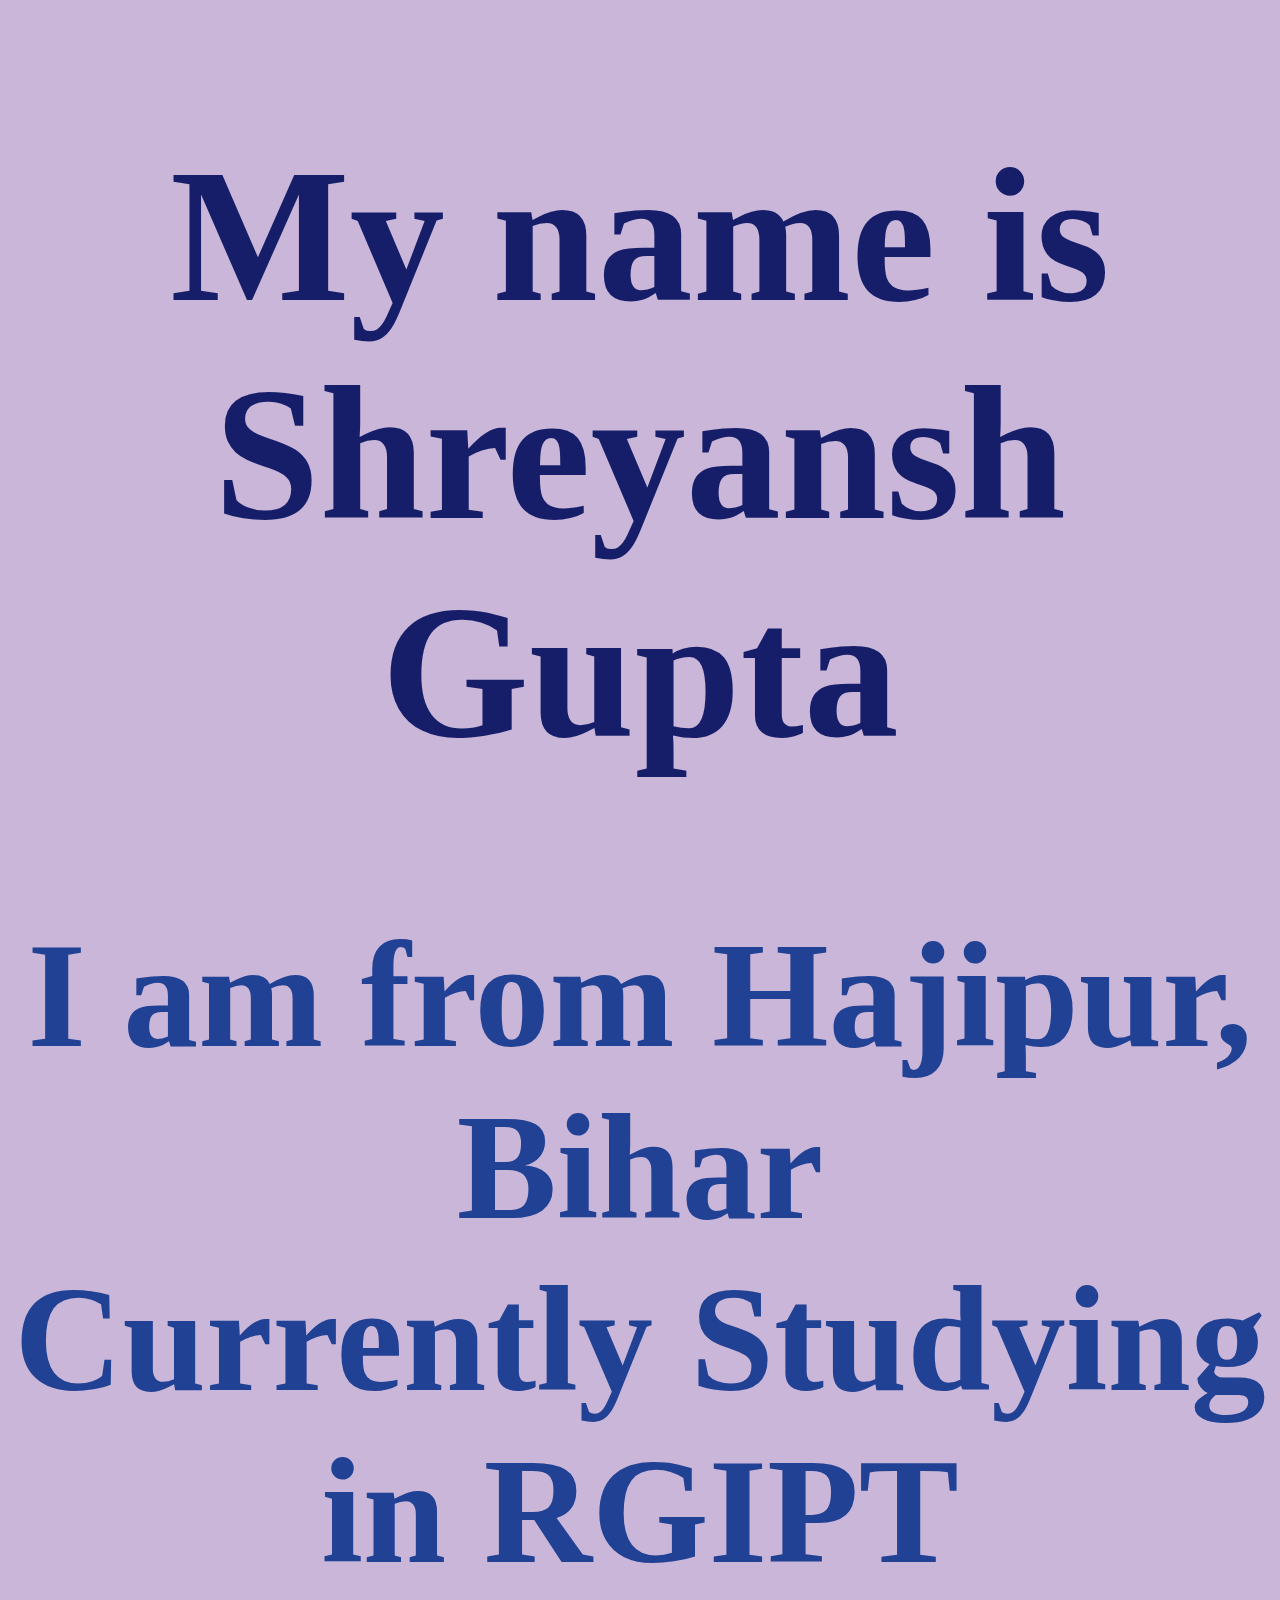
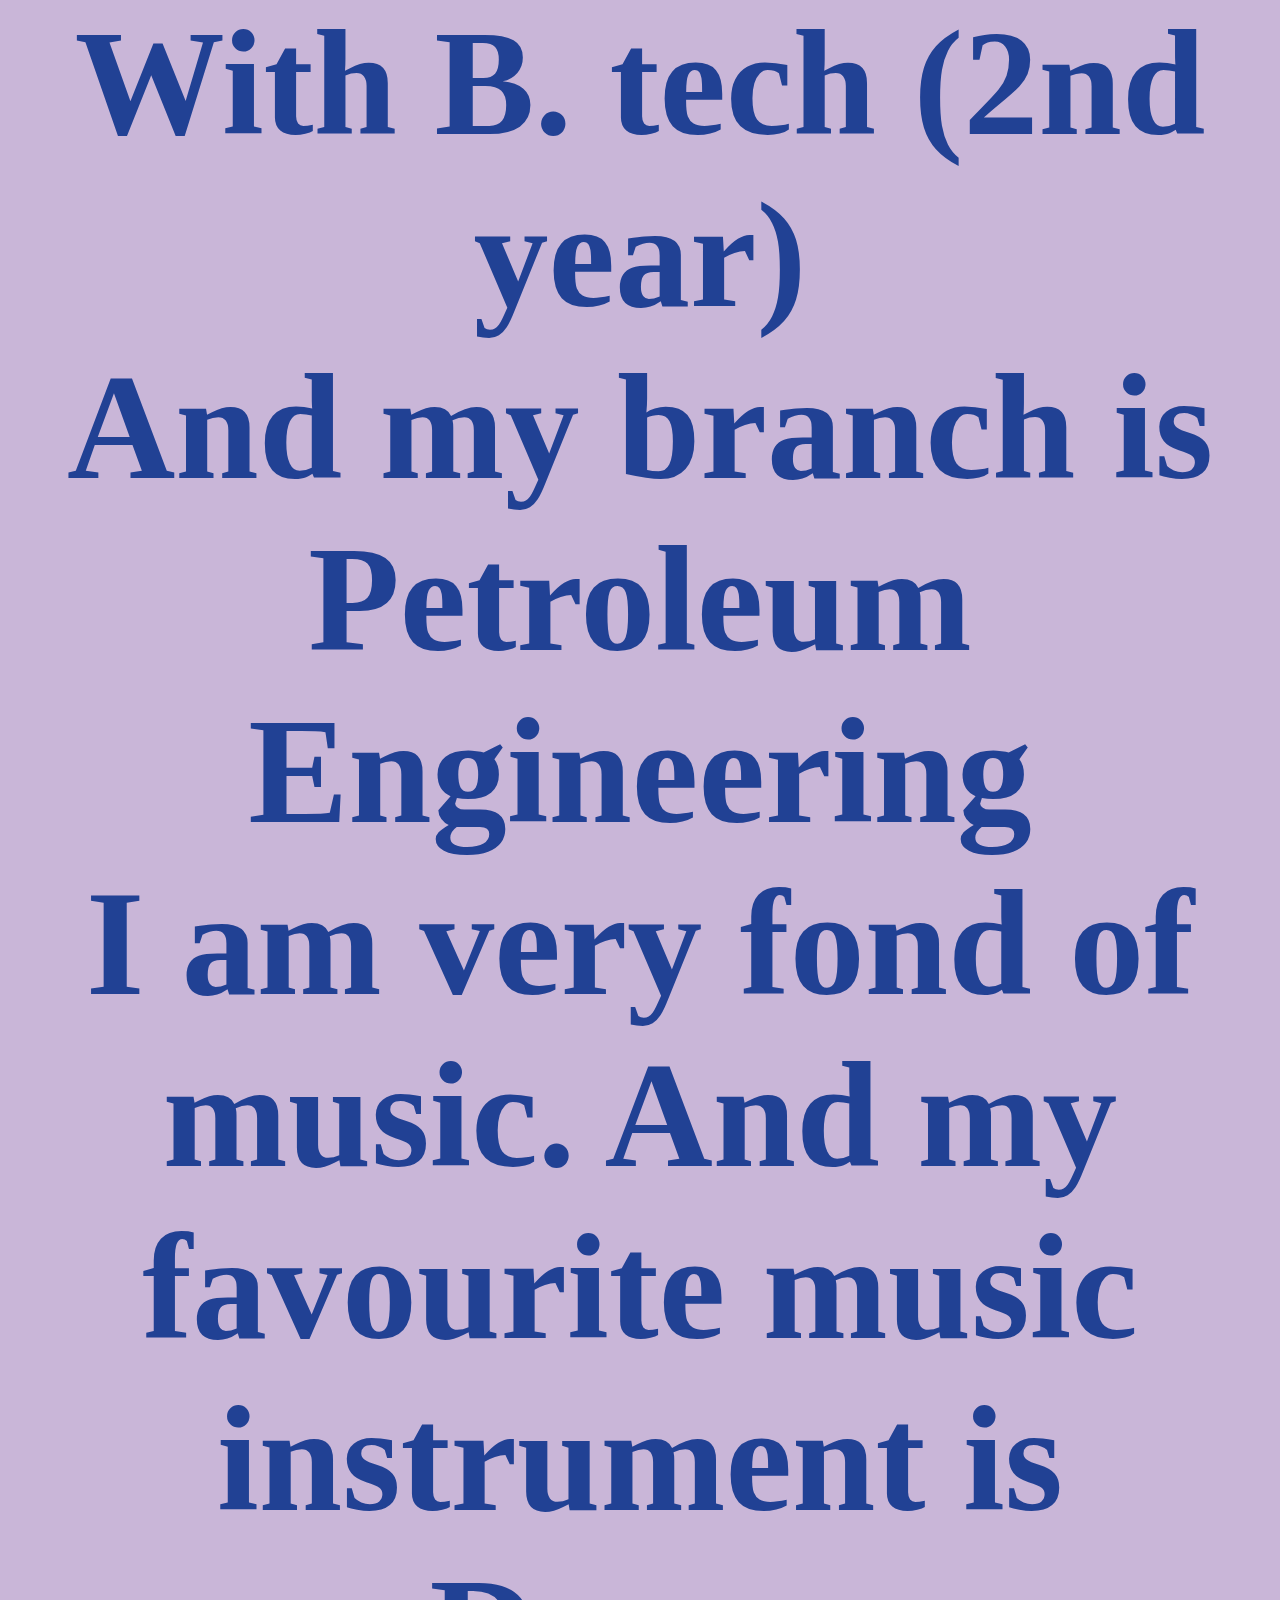
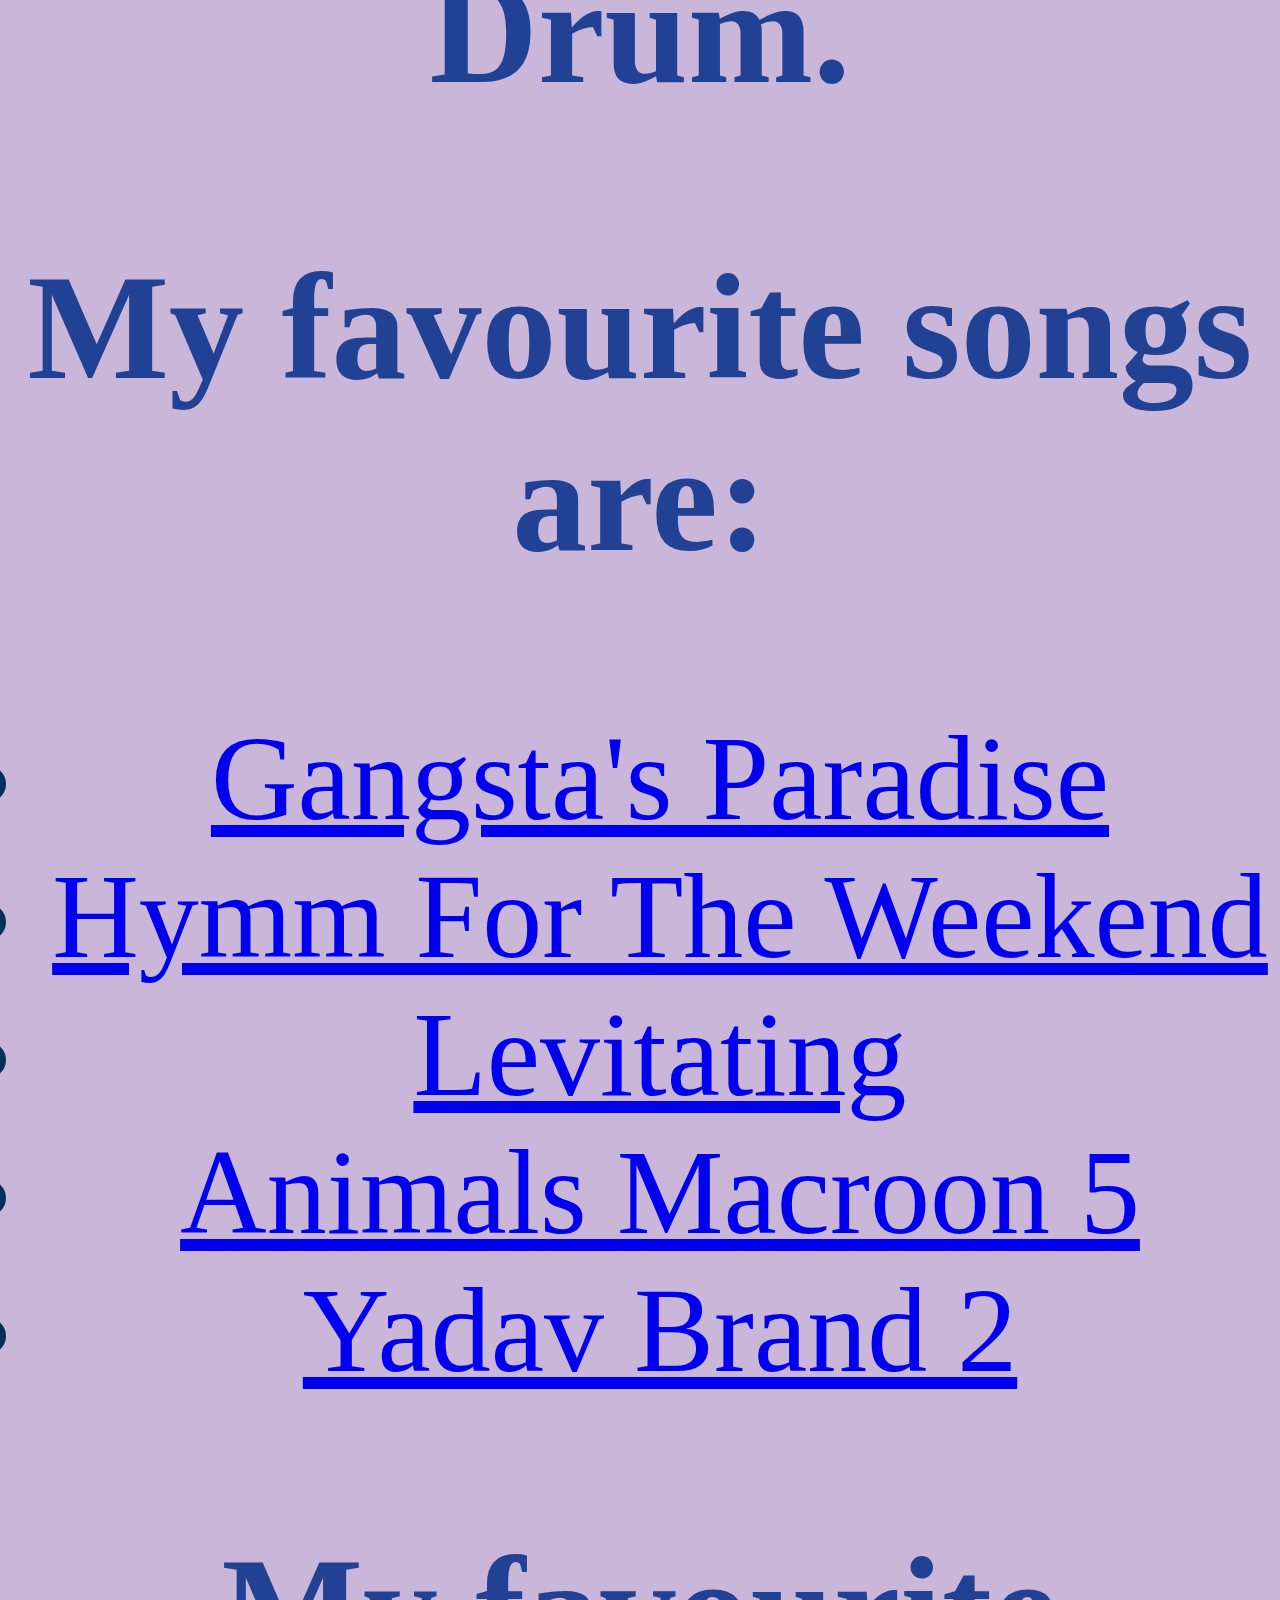
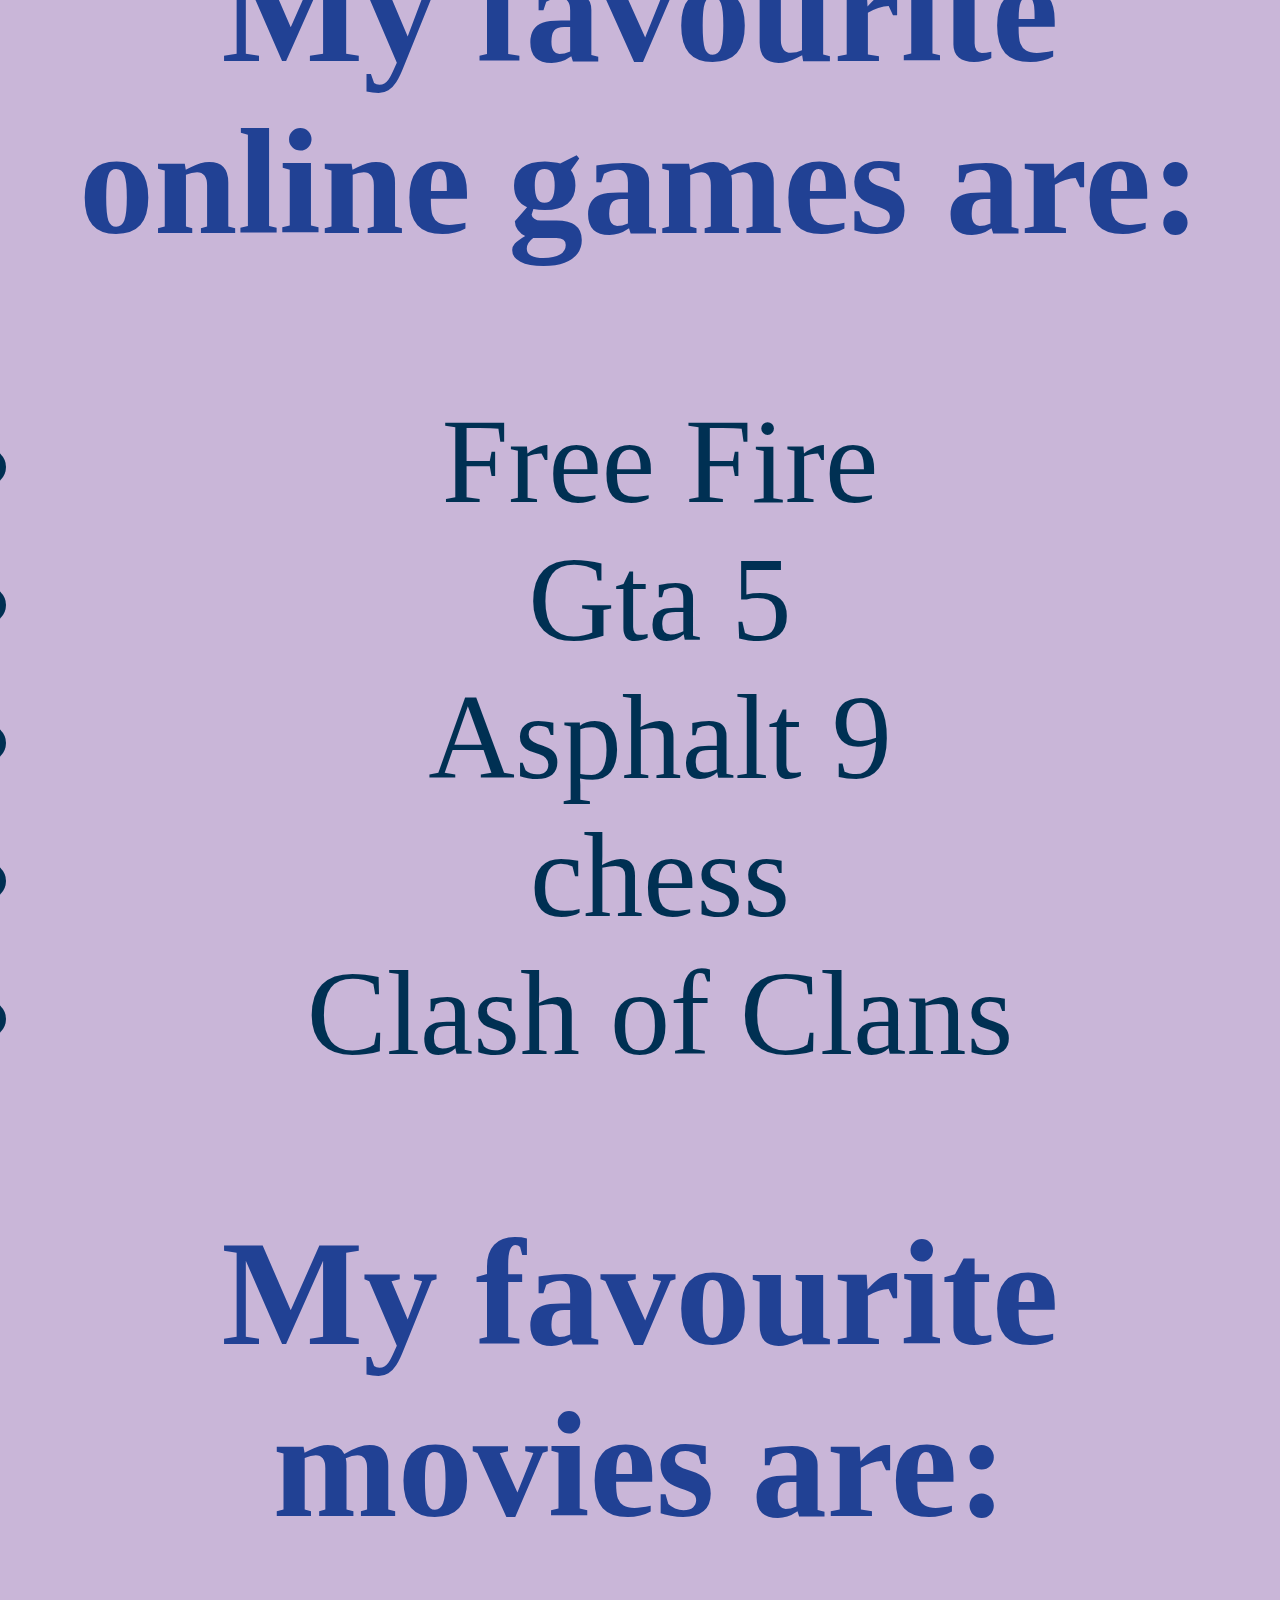
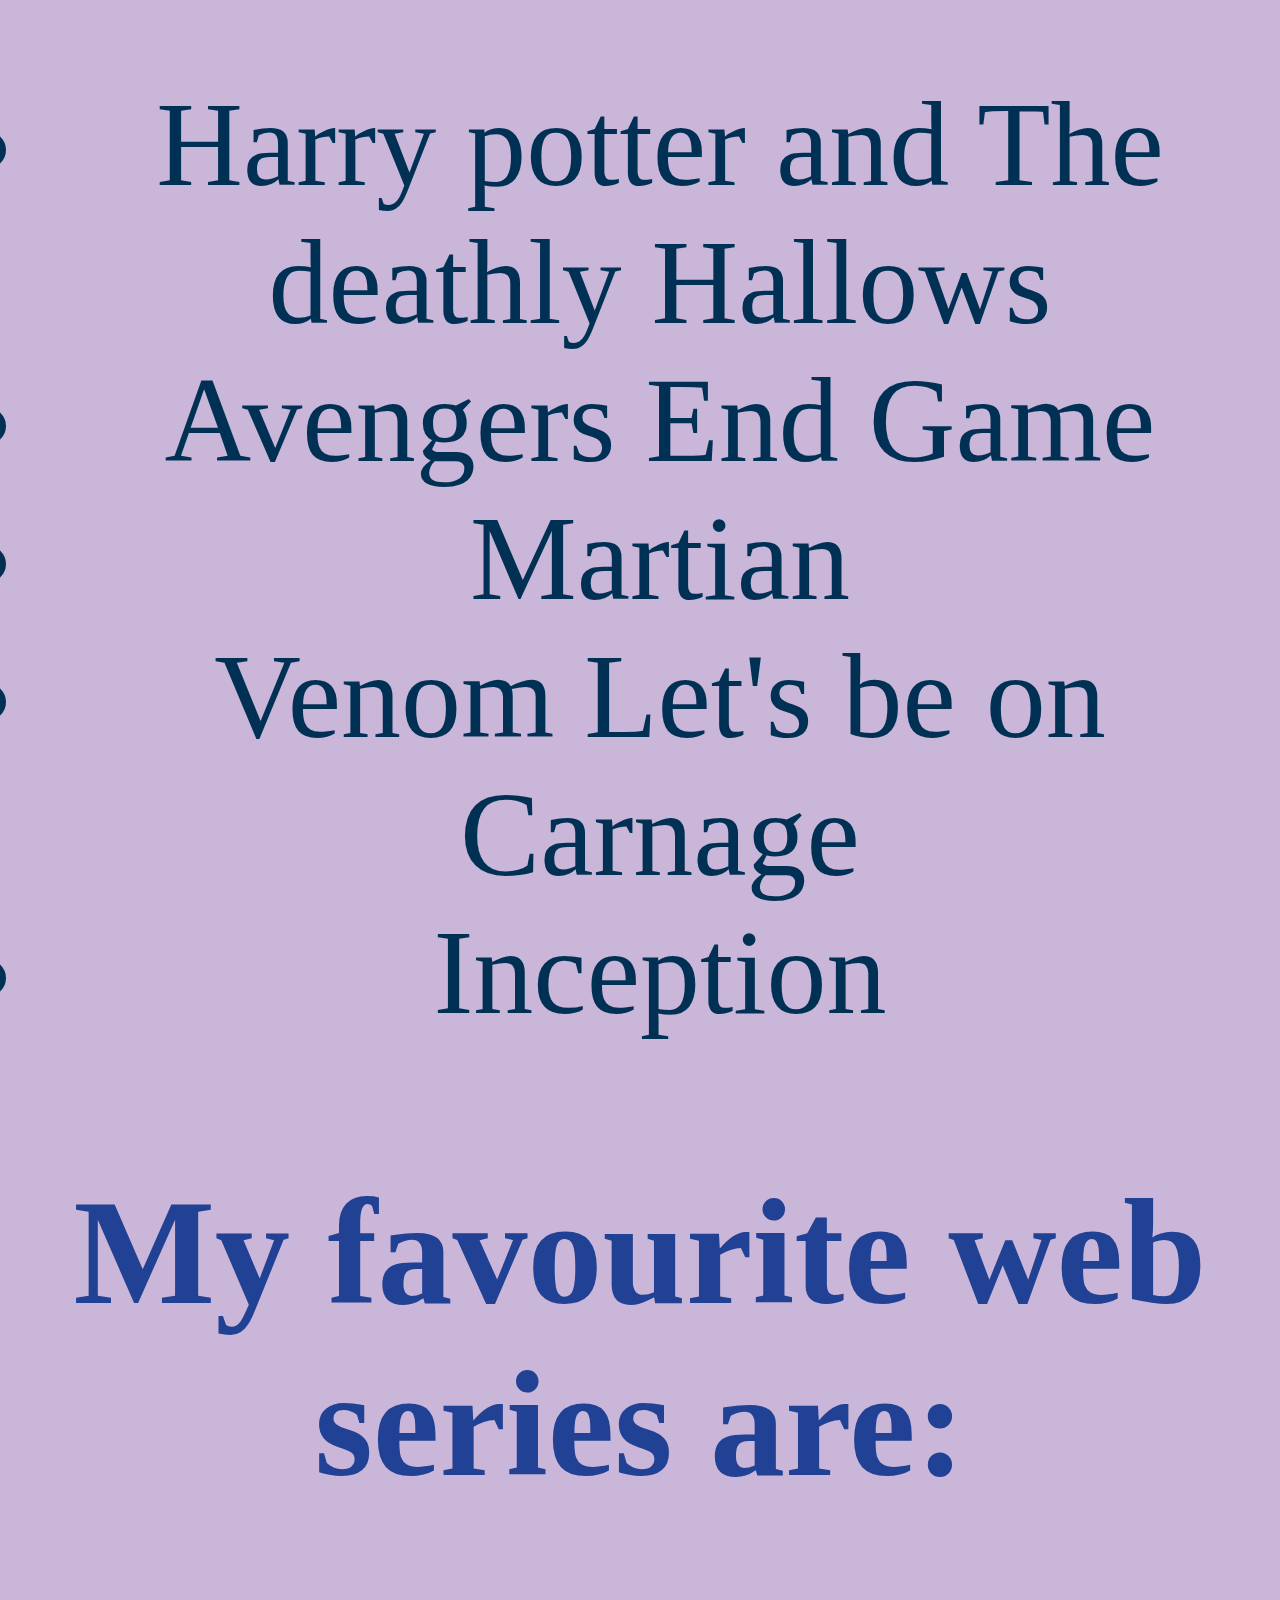
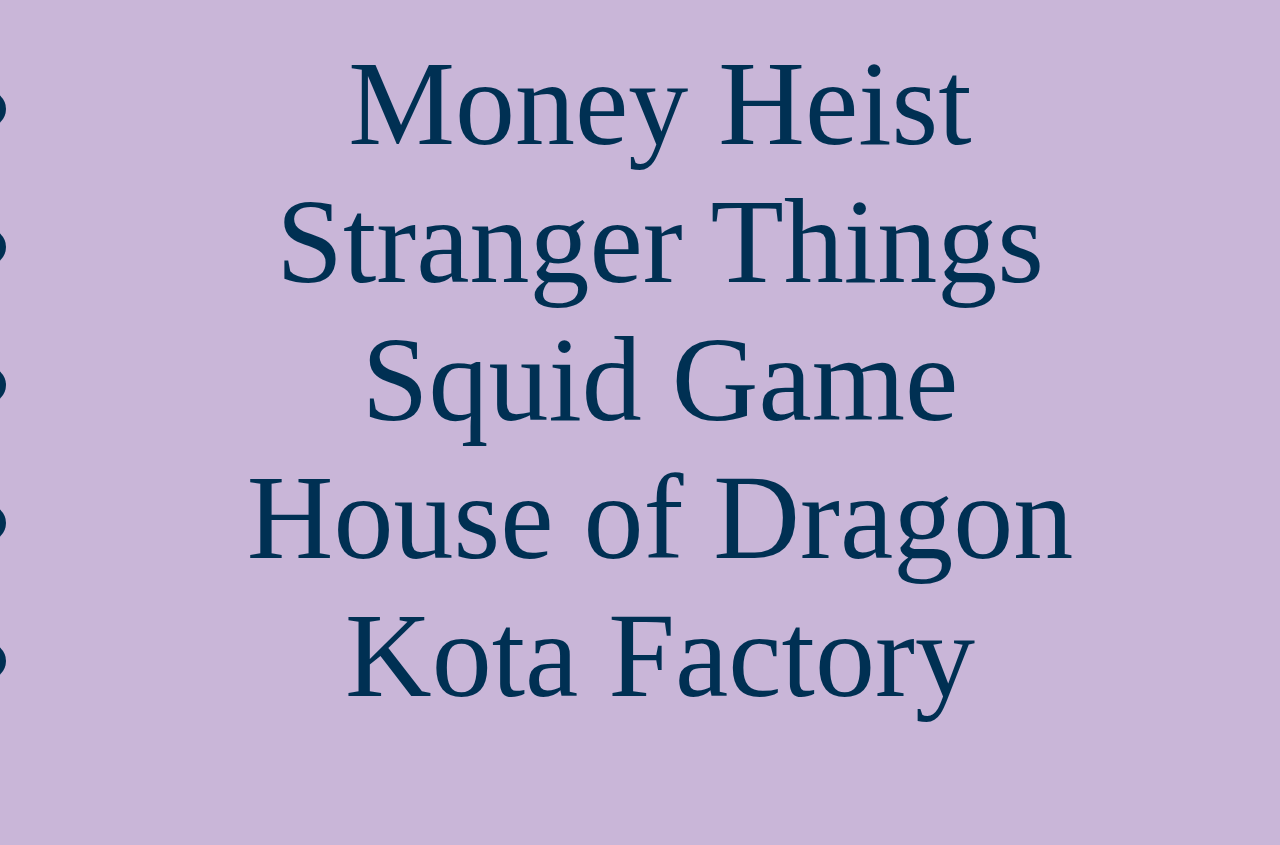
<file: about.html>
<!DOCTYPE html>
<html lang="en">
<head>
    <meta charset="UTF-8">
    <link rel="stylesheet" href="./about.css">
    <title>About</title>
</head>
<body>
    <h1>My name is Shreyansh Gupta</h1>
    <h2>I am from Hajipur, Bihar<br />
    Currently Studying in RGIPT<br />
    With B. tech (2nd year) <br />
    And my branch is Petroleum Engineering<br />
    I am very fond of music. And my favourite music instrument is Drum.<br />
    </h2>
    <h2>My favourite songs are:</h2>

    <ul>
        <li><a href="https://www.youtube.com/watch?v=fPO76Jlnz6c">Gangsta's Paradise</a></li>
        <li><a href="https://www.youtube.com/watch?v=YykjpeuMNEk">Hymm For The Weekend</a></li>
        <li><a href="https://www.youtube.com/watch?v=TUVcZfQe-Kw">Levitating</a></li>
        <li><a href="https://www.youtube.com/watch?v=0GVExpdmoDs">Animals Macroon 5</a></li>
        <li><a href="https://www.youtube.com/watch?v=yCLGGTTzH6o">Yadav Brand 2</a></li>
    </ul>

    <h2>My favourite online games are:</h2>
    <ul>
        <li>Free Fire</li>
        <li>Gta 5</li>
        <li>Asphalt 9</li>
        <li>chess</li>
        <li>Clash of Clans</li>
    </ul>
    <h2>My favourite movies are:</h2>
    <ul>
        <li>Harry potter and The deathly Hallows</li> 
        <li>Avengers End Game</li>
        <li>Martian</li>
        <li>Venom Let's be on Carnage</li>
        <li>Inception</li>
    </ul>
    <h2>My favourite web series are:</h2>
    <ul>
        <li>Money Heist</li>
        <li>Stranger Things</li>
        <li>Squid Game</li>
        <li>House of Dragon</li>
        <li>Kota Factory</li>
    </ul>
</body>
</html>
</file>
<file: about.css>
body{
    background-color: rgb(201, 182, 216);
}
h1{
    font-size: 190px;
    color: rgb(22, 30, 105);
    text-align: center;
}
h2{
    font-size: 150px;
    color: rgb(33, 65, 148);
    text-align: center;
}
ul{
    font-size: 120px;
    color: rgb(0, 48, 83);
    text-align: center;
}
</file>
